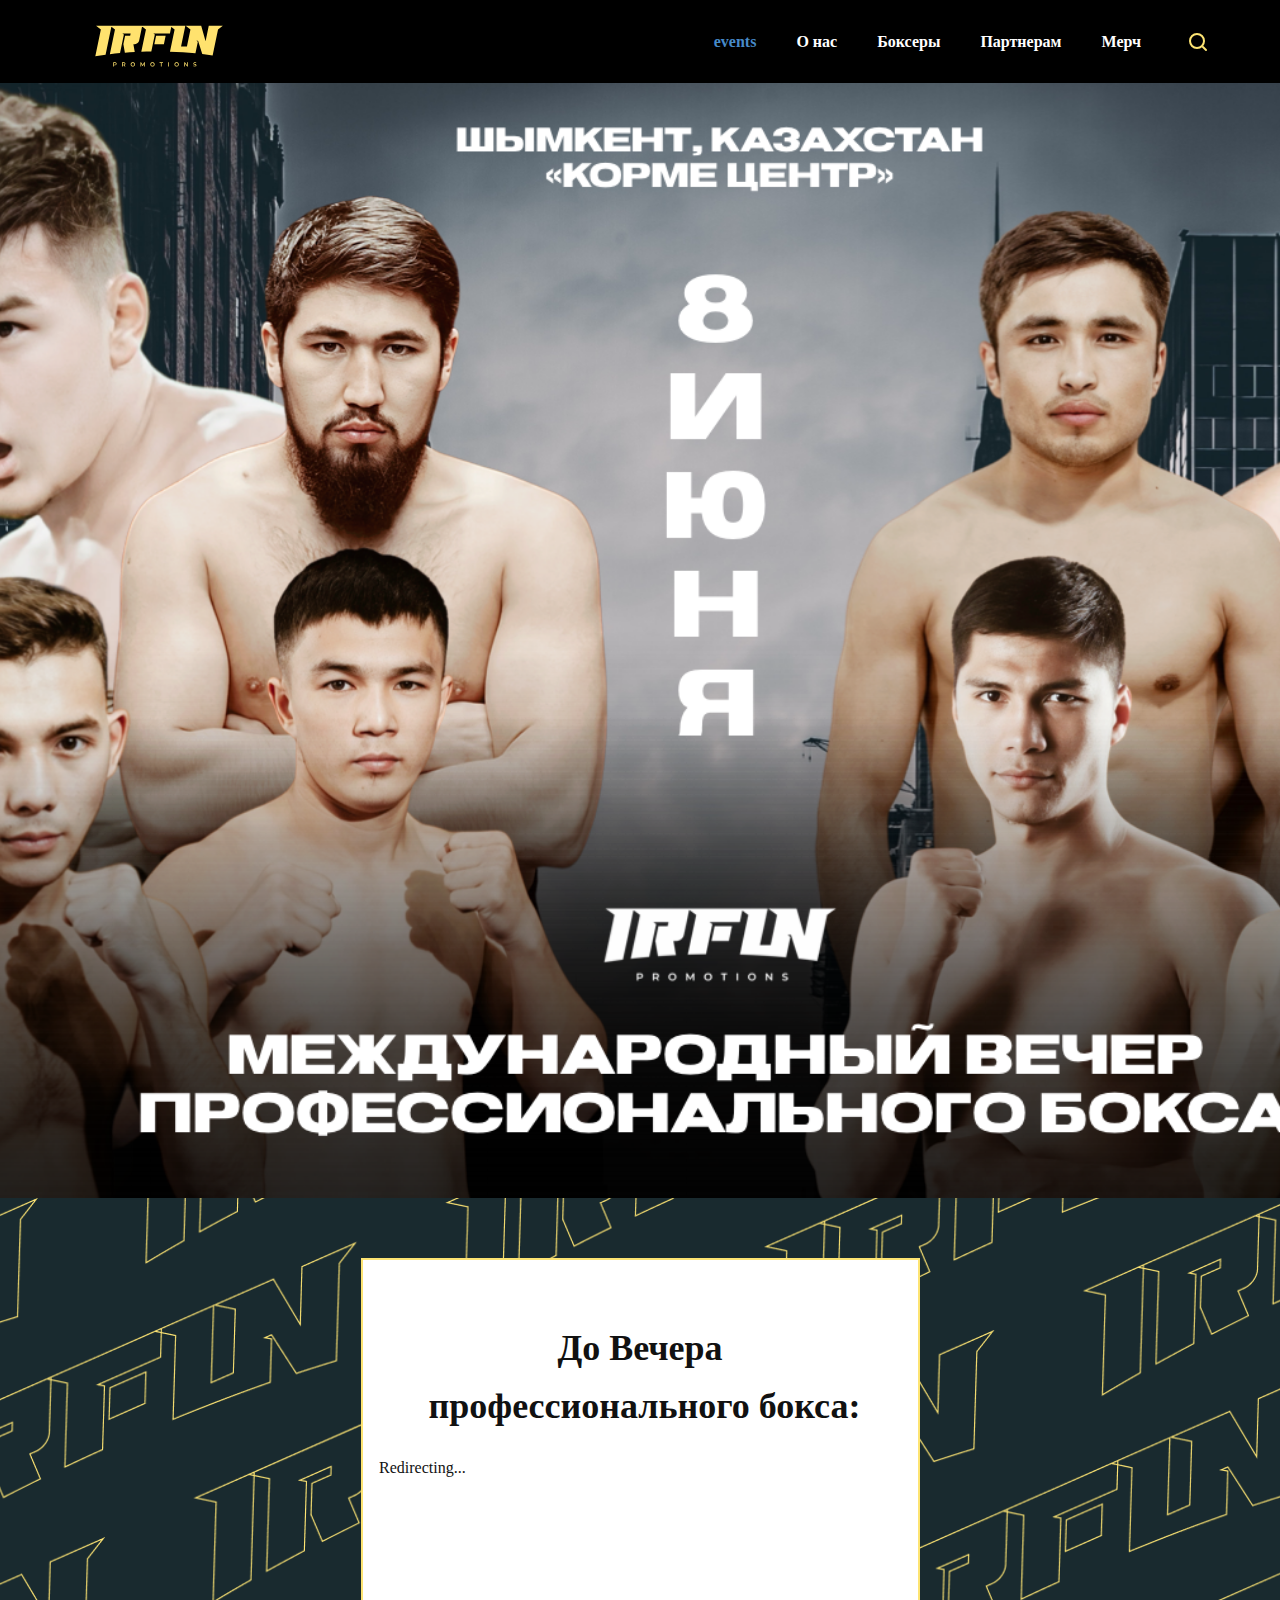
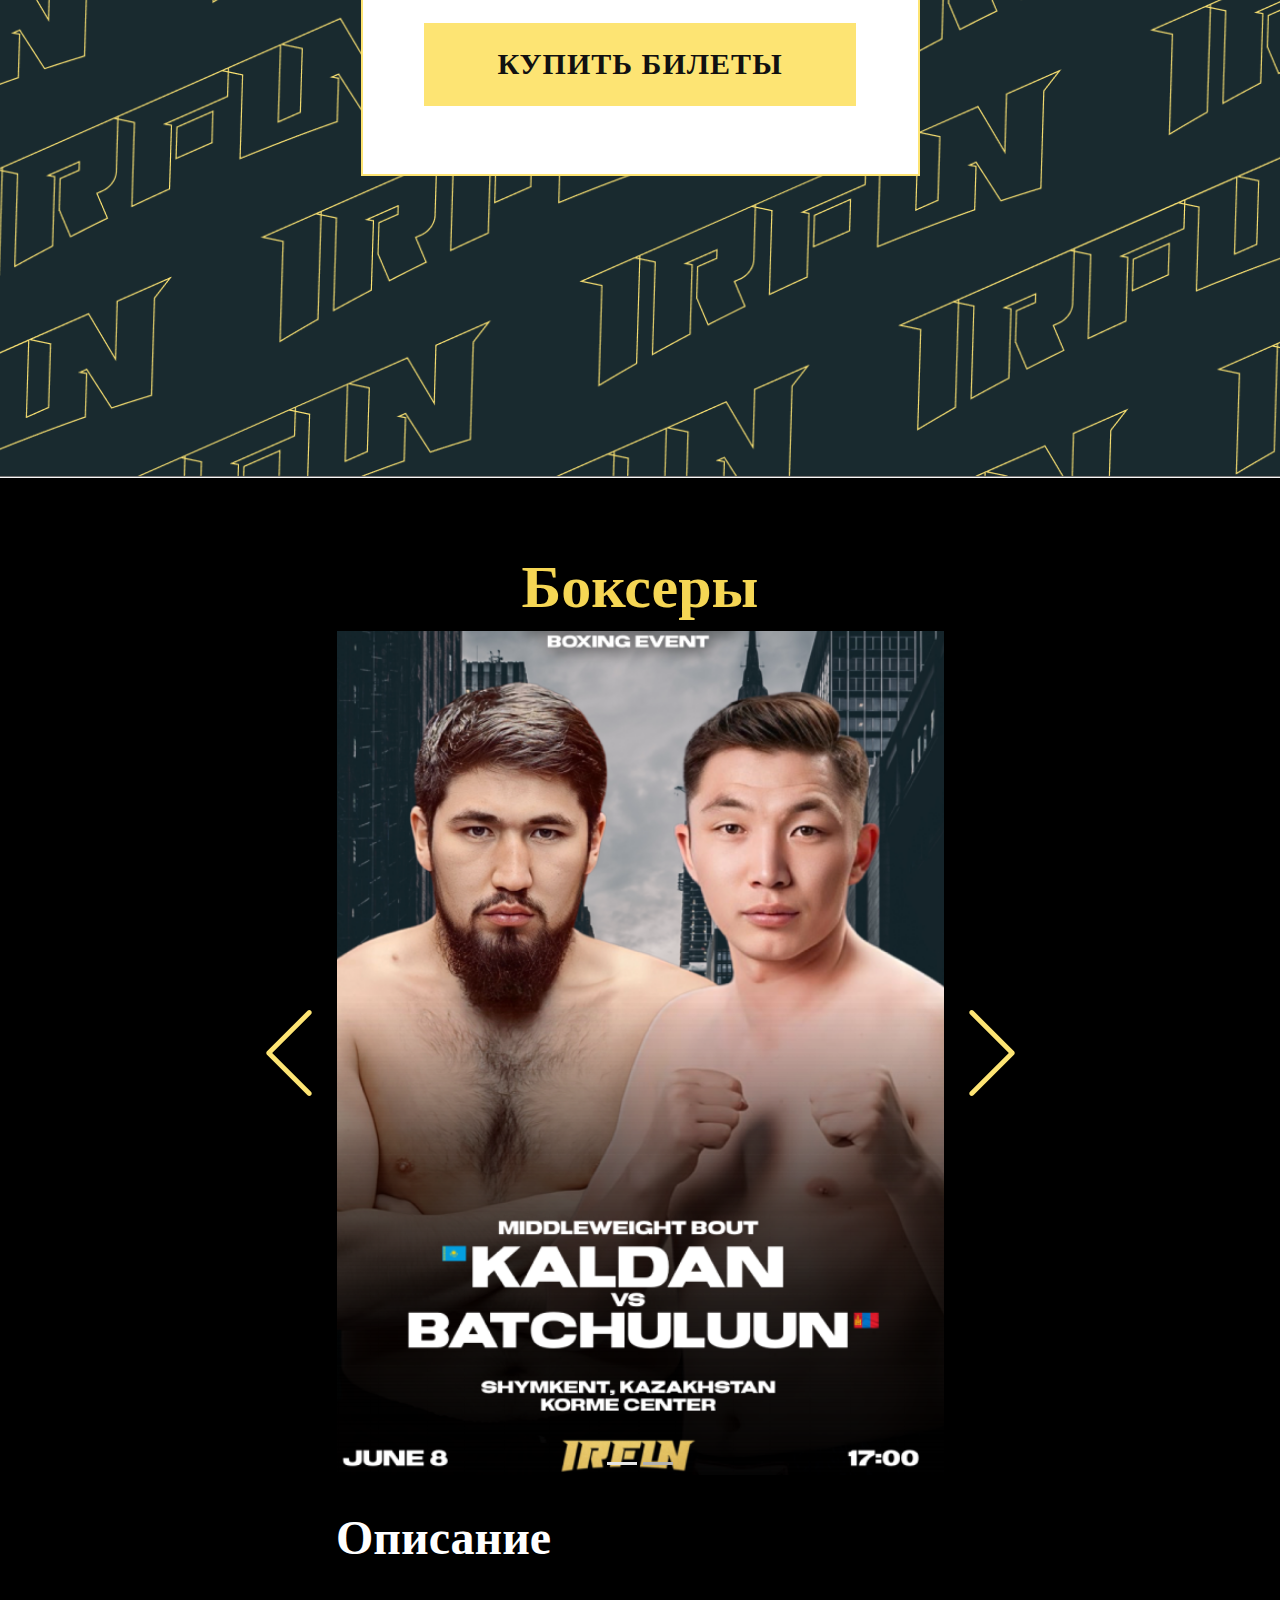
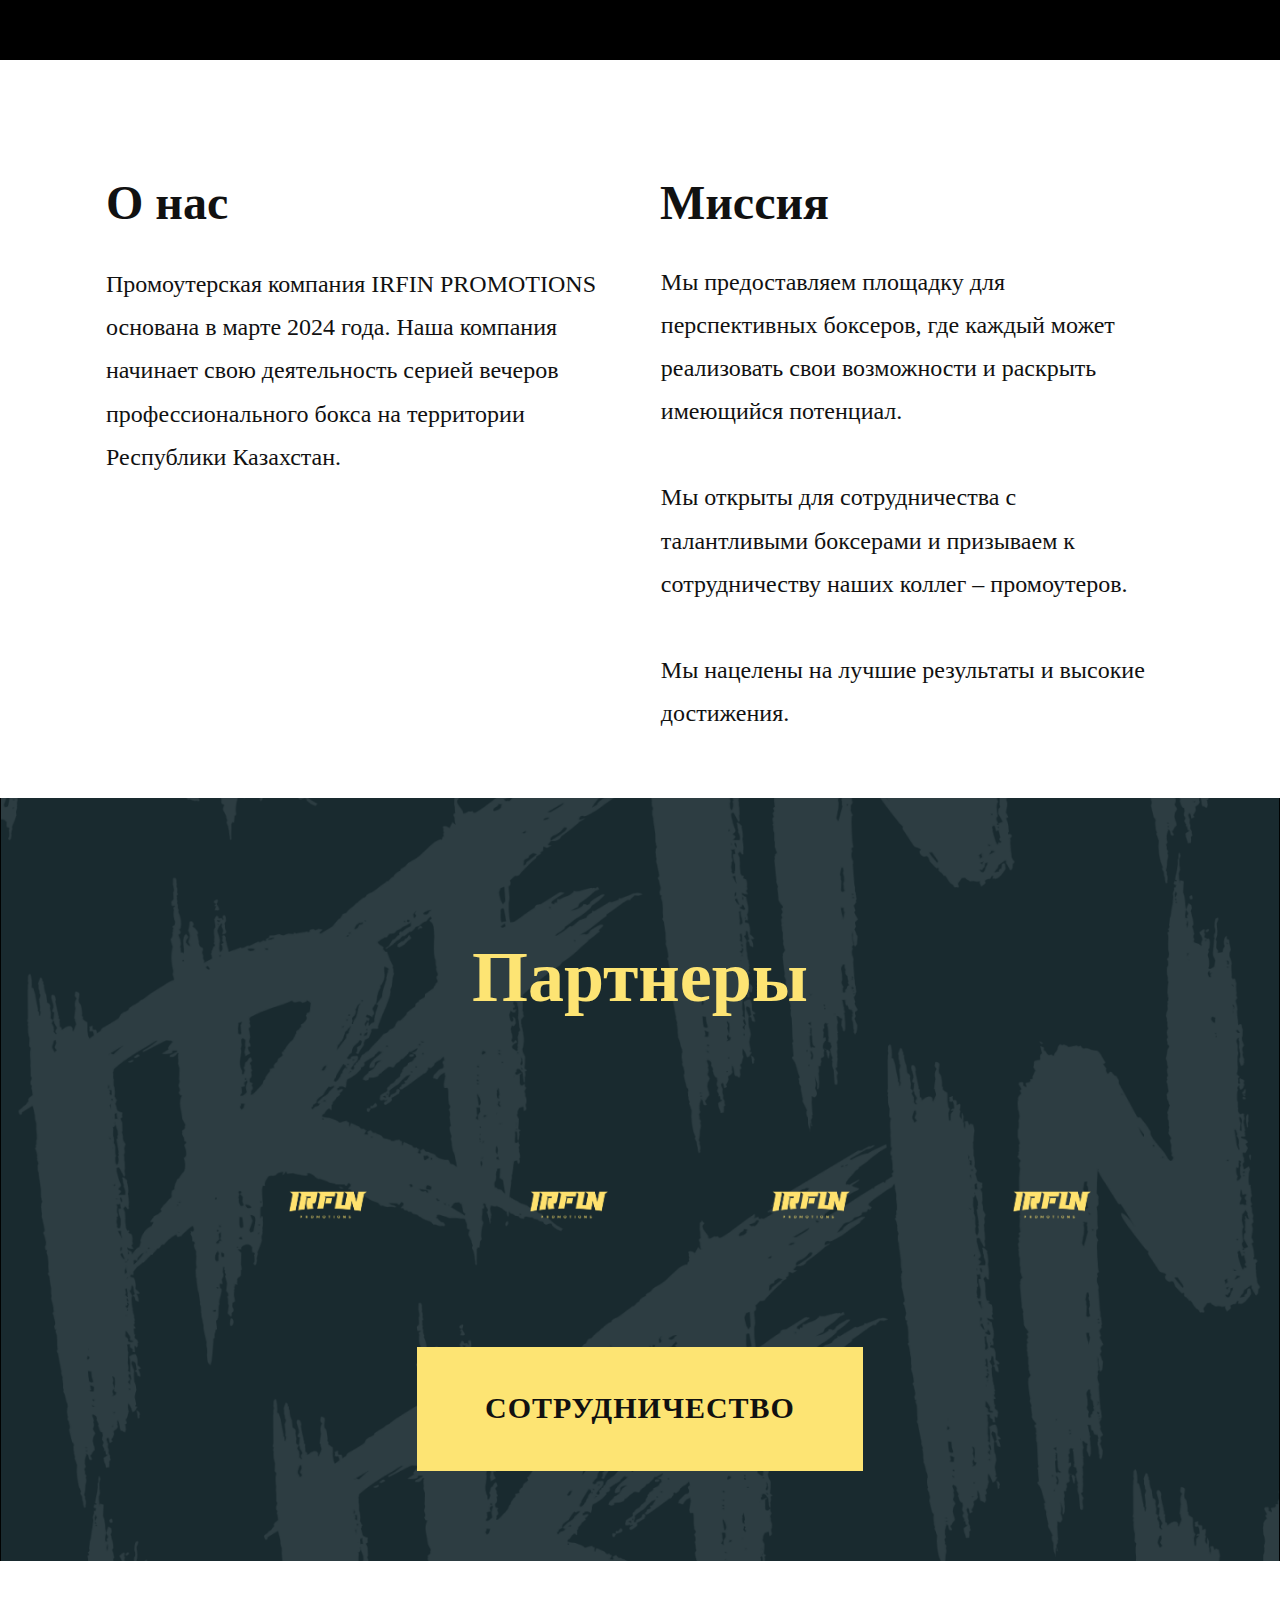
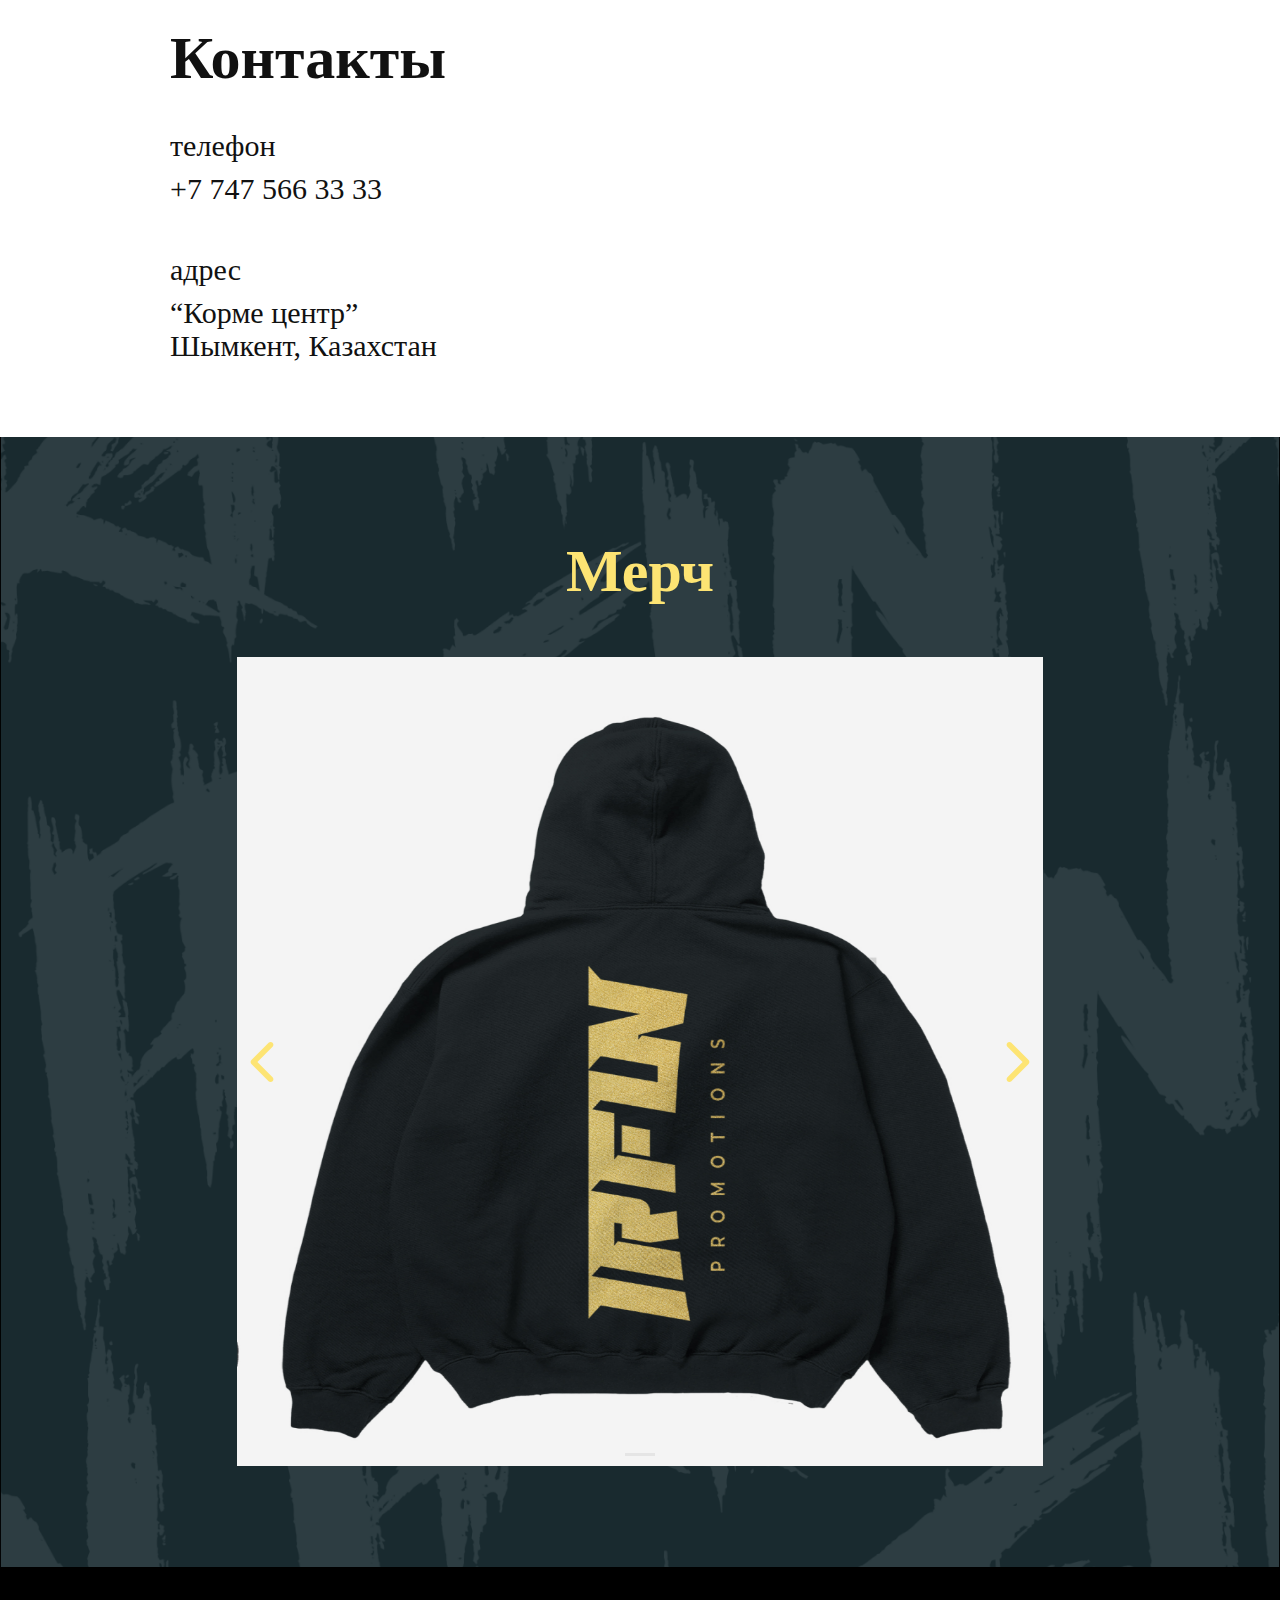
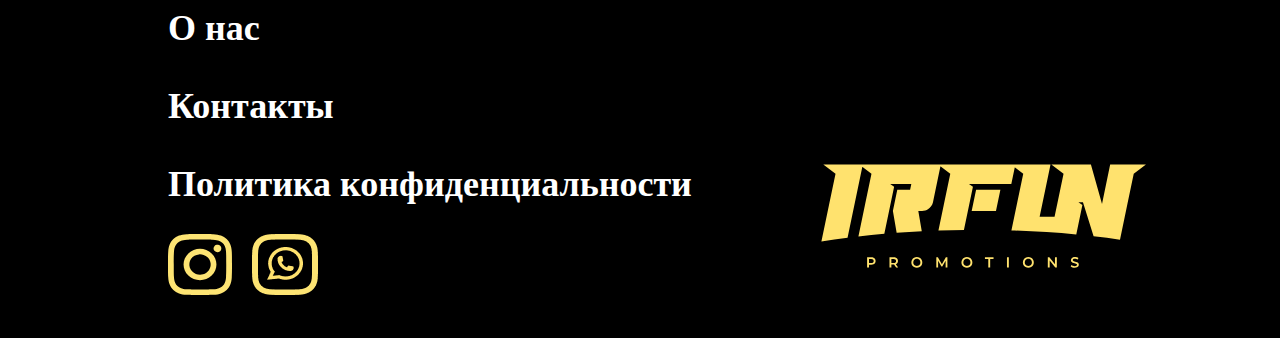
<file: index.html>
<!DOCTYPE html>
<html style="font-size: 16px;" lang="ru"><head>
    <meta name="viewport" content="width=device-width, initial-scale=1.0">
    <meta charset="utf-8">
    <meta name="keywords" content="​Боксеры, Миссия, ​О нас, Партнеры, Контакты, ​номерадрес, Мерч">
    <meta name="description" content="">
    <title>events</title>
    <link rel="stylesheet" href="nicepage.css" media="screen">
<link rel="stylesheet" href="events.css" media="screen">
    <script class="u-script" type="text/javascript" src="jquery.js" defer=""></script>
    <script class="u-script" type="text/javascript" src="nicepage.js" defer=""></script>
    <meta name="generator" content="Nicepage 6.9.2, nicepage.com">

    
    
    
    
    
    
    
    
    
    
    
    <script type="application/ld+json">{
		"@context": "http://schema.org",
		"@type": "Organization",
		"name": "Boxing"
}</script>
    <meta name="theme-color" content="#478ac9">
    <meta property="og:title" content="events">
    <meta property="og:description" content="">
    <meta property="og:type" content="website">
  <meta data-intl-tel-input-cdn-path="intlTelInput/"></head>
  <body data-home-page="events.html" data-home-page-title="events" data-path-to-root="./" data-include-products="false" class="u-body u-xl-mode" data-lang="ru"><header class="u-black u-clearfix u-header u-header" id="sec-7be3"><img class="u-image u-image-contain u-image-default u-preserve-proportions u-image-1" src="images/Search.svg" alt="" data-image-width="24" data-image-height="24"><nav class="u-menu u-menu-one-level u-offcanvas u-menu-1">
        <div class="menu-collapse" style="font-size: 1rem; letter-spacing: 0px; font-weight: 700;">
          <a class="u-button-style u-custom-color u-custom-left-right-menu-spacing u-custom-padding-bottom u-custom-text-active-color u-custom-text-hover-color u-custom-top-bottom-menu-spacing u-nav-link u-text-active-palette-1-base u-text-hover-palette-2-base" href="#" style="padding: 8px 6px; font-size: calc(1em + 16px);">
            <svg class="u-svg-link" viewBox="0 0 24 24"><use xmlns:xlink="http://www.w3.org/1999/xlink" xlink:href="#menu-hamburger"></use></svg>
            <svg class="u-svg-content" version="1.1" id="menu-hamburger" viewBox="0 0 16 16" x="0px" y="0px" xmlns:xlink="http://www.w3.org/1999/xlink" xmlns="http://www.w3.org/2000/svg"><g><rect y="1" width="16" height="2"></rect><rect y="7" width="16" height="2"></rect><rect y="13" width="16" height="2"></rect>
</g></svg>
          </a>
        </div>
        <div class="u-custom-menu u-nav-container">
          <ul class="u-nav u-unstyled u-nav-1"><li class="u-nav-item"><a class="u-button-style u-nav-link u-text-active-palette-1-base u-text-hover-custom-color-1" href="events.html" style="padding: 10px 20px;">events</a>
</li><li class="u-nav-item"><a class="u-button-style u-nav-link u-text-active-palette-1-base u-text-hover-custom-color-1" href="#" style="padding: 10px 20px;">О нас</a>
</li><li class="u-nav-item"><a class="u-button-style u-nav-link u-text-active-palette-1-base u-text-hover-custom-color-1" href="#" style="padding: 10px 20px;">Боксеры</a>
</li><li class="u-nav-item"><a class="u-button-style u-nav-link u-text-active-palette-1-base u-text-hover-custom-color-1" style="padding: 10px 20px;">Партнерам</a>
</li><li class="u-nav-item"><a class="u-button-style u-nav-link u-text-active-palette-1-base u-text-hover-custom-color-1" style="padding: 10px 2px 10px 20px;">Мерч</a>
</li></ul>
        </div>
        <div class="u-custom-menu u-nav-container-collapse">
          <div class="u-black u-container-style u-inner-container-layout u-opacity u-opacity-95 u-sidenav">
            <div class="u-inner-container-layout u-sidenav-overflow">
              <div class="u-menu-close"></div>
              <ul class="u-align-center u-nav u-popupmenu-items u-unstyled u-nav-2"><li class="u-nav-item"><a class="u-button-style u-nav-link" href="events.html">events</a>
</li><li class="u-nav-item"><a class="u-button-style u-nav-link" href="#">О нас</a>
</li><li class="u-nav-item"><a class="u-button-style u-nav-link" href="#">Боксеры</a>
</li><li class="u-nav-item"><a class="u-button-style u-nav-link">Партнерам</a>
</li><li class="u-nav-item"><a class="u-button-style u-nav-link">Мерч</a>
</li></ul>
            </div>
          </div>
          <div class="u-black u-menu-overlay u-opacity u-opacity-70"></div>
        </div>
      </nav><img class="u-image u-image-contain u-image-default u-image-2" src="images/Group.svg" alt="" data-image-width="163" data-image-height="85"></header>
    <section class="u-clearfix u-hidden-md u-hidden-sm u-hidden-xs u-image u-section-1" id="sec-2f5c" data-image-width="1440" data-image-height="880"></section>
    <section class="u-clearfix u-container-align-center-lg u-container-align-center-xl u-hidden-lg u-hidden-xl u-section-2" id="sec-9061">
      <div class="u-clearfix u-sheet u-valign-middle-md u-valign-middle-sm u-valign-middle-xs u-sheet-1">
        <img class="custom-expanded u-hidden-lg u-hidden-xl u-image u-image-contain u-image-1" src="images/Rectangle22.png" data-image-width="778" data-image-height="780">
      </div>
    </section>
    <section class="u-clearfix u-image u-section-3" id="sec-6cb5" data-image-width="1440" data-image-height="893">
      <div class="u-clearfix u-sheet u-sheet-1">
        <div class="u-align-center u-border-2 u-border-custom-color-1 u-container-style u-expanded-width-sm u-expanded-width-xs u-group u-white u-group-1">
          <div class="u-container-layout u-container-layout-1">
            <p class="u-align-center-xs u-custom-font u-font-open-sans u-text u-text-default-lg u-text-default-md u-text-default-sm u-text-default-xl u-text-1"> До Вечера<br>&nbsp;профессионального бокса: 
            </p>
            <div class="u-countdown u-countdown-1" data-timer-id="1a33" data-type="to-date" data-target-date="Thu, 09 May 2024 00:22:43 GMT" data-for="everyone" data-direction="down" data-count-animation="slide" data-time-left="750m" data-target-number="100" data-start-time="Thu May 02 2024 10:58:33 GMT+0500 (Западный Казахстан)" data-frequency="1s" data-after-count="redirect" data-redirect-url="https://">
              <div class="u-countdown-wrapper u-spacing-20">
                <div class="u-countdown-item u-countdown-years u-hidden u-spacing-10">
                  <div class="u-countdown-counter u-countdown-counter-1"><div class="u-countdown-number">0</div><div class="u-countdown-number u-hidden">0</div></div>
                  <div class="u-countdown-label u-custom-font u-text-font u-countdown-label-1">Years</div>
                </div>
                <div class="u-countdown-separator u-hidden u-countdown-separator-1"></div>
                <div class="u-countdown-days u-countdown-item u-spacing-10">
                  <div class="u-countdown-counter u-countdown-counter-2"><div class="u-countdown-number">7</div><div class="u-countdown-number u-hidden">6</div><div class="u-countdown-number u-hidden">0</div></div>
                  <div class="u-countdown-label u-custom-font u-text-font u-countdown-label-2">дней</div>
                </div>
                <div class="u-countdown-separator u-countdown-separator-2"></div>
                <div class="u-countdown-hours u-countdown-item u-spacing-10">
                  <div class="u-countdown-counter u-countdown-counter-3"><div class="u-countdown-number">1</div><div class="u-countdown-number">2</div></div>
                  <div class="u-countdown-label u-custom-font u-text-font u-countdown-label-3">часов</div>
                </div>
                <div class="u-countdown-separator u-countdown-separator-3"></div>
                <div class="u-countdown-item u-countdown-minutes u-spacing-10">
                  <div class="u-countdown-counter u-countdown-counter-4"><div class="u-countdown-number">3</div><div class="u-countdown-number">0</div></div>
                  <div class="u-countdown-label u-custom-font u-text-font u-countdown-label-4">минут</div>
                </div>
                <div class="u-countdown-separator u-hidden u-countdown-separator-4"></div>
                <div class="u-countdown-item u-countdown-seconds u-hidden u-spacing-10">
                  <div class="u-countdown-counter u-countdown-counter-5"><div class="u-countdown-number">0</div><div class="u-countdown-number">0</div></div>
                  <div class="u-countdown-label u-custom-font u-text-font u-countdown-label-5">Seconds</div>
                </div>
                <div class="u-countdown-separator u-hidden u-countdown-separator-5"></div>
                <div class="u-countdown-item u-countdown-numbers u-hidden u-spacing-10">
                  <div class="u-countdown-counter u-countdown-counter-6"><div class="u-countdown-number">0</div><div class="u-countdown-number">0</div></div>
                  <div class="u-countdown-label u-custom-font u-text-font u-countdown-label-6">Items</div>
                </div>
              </div>
              <div class="u-countdown-message u-hidden">
                <p>Sorry, the time is up.</p>
              </div>
            </div>
            <a href="#" class="u-align-center-xs u-border-none u-btn u-button-style u-custom-color-1 u-hover-palette-3-dark-1 u-btn-1"> Купить билеты</a>
          </div>
        </div>
      </div>
    </section>
  
    <section class="u-align-center u-black u-clearfix u-section-4" id="sec-5205">
      <h1 class="u-align-center u-text u-text-font u-text-palette-3-light-1 u-text-1"> Боксеры</h1>
      <div class="custom-expanded u-container-style u-grey-10 u-group u-group-1">
        <div class="u-container-layout u-container-layout-1">
          <div data-interval="5000" data-u-ride="carousel" class="u-carousel u-expanded-width u-slider u-slider-1" id="carousel-30b8">
            <ol class="u-absolute-hcenter u-carousel-indicators u-carousel-indicators-1">
              <li data-u-target="#carousel-30b8" class="u-active u-active-grey-10 u-grey-30" data-u-slide-to="0"></li>
              <li data-u-target="#carousel-30b8" class="u-active-grey-10 u-grey-30" data-u-slide-to="1"></li>
            </ol>
            <div class="u-carousel-inner" role="listbox">
              <div class="u-active u-carousel-item u-container-style u-slide">
                <div class="u-container-layout u-container-layout-2">
                  <img class="u-absolute-hcenter u-expanded-height u-image u-image-default u-image-1" src="images/Rectangle81.png" alt="" data-image-width="660" data-image-height="760">
                </div>
              </div>
              <div class="u-carousel-item u-container-style u-slide">
                <div class="u-container-layout u-container-layout-3">
                  <img class="u-absolute-hcenter u-expanded-height u-image u-image-default u-image-2" src="images/Rectangle21.png" alt="" data-image-width="607" data-image-height="779">
                </div>
              </div>
            </div>
            <a class="u-absolute-vcenter u-carousel-control u-carousel-control-prev u-spacing-5 u-text-custom-color-1 u-carousel-control-1" href="#carousel-30b8" role="button" data-u-slide="prev">
              <span aria-hidden="true">
                <svg viewBox="0 0 477.175 477.175"><path d="M145.188,238.575l215.5-215.5c5.3-5.3,5.3-13.8,0-19.1s-13.8-5.3-19.1,0l-225.1,225.1c-5.3,5.3-5.3,13.8,0,19.1l225.1,225
		c2.6,2.6,6.1,4,9.5,4s6.9-1.3,9.5-4c5.3-5.3,5.3-13.8,0-19.1L145.188,238.575z"></path></svg>
              </span>
              <span class="sr-only">
                <svg viewBox="0 0 477.175 477.175"><path d="M145.188,238.575l215.5-215.5c5.3-5.3,5.3-13.8,0-19.1s-13.8-5.3-19.1,0l-225.1,225.1c-5.3,5.3-5.3,13.8,0,19.1l225.1,225
		c2.6,2.6,6.1,4,9.5,4s6.9-1.3,9.5-4c5.3-5.3,5.3-13.8,0-19.1L145.188,238.575z"></path></svg>
              </span>
            </a>
            <a class="u-absolute-vcenter u-carousel-control u-carousel-control-next u-spacing-5 u-text-custom-color-1 u-carousel-control-2" href="#carousel-30b8" role="button" data-u-slide="next">
              <span aria-hidden="true">
                <svg viewBox="0 0 477.175 477.175"><path d="M360.731,229.075l-225.1-225.1c-5.3-5.3-13.8-5.3-19.1,0s-5.3,13.8,0,19.1l215.5,215.5l-215.5,215.5
		c-5.3,5.3-5.3,13.8,0,19.1c2.6,2.6,6.1,4,9.5,4c3.4,0,6.9-1.3,9.5-4l225.1-225.1C365.931,242.875,365.931,234.275,360.731,229.075z"></path></svg>
              </span>
              <span class="sr-only">
                <svg viewBox="0 0 477.175 477.175"><path d="M360.731,229.075l-225.1-225.1c-5.3-5.3-13.8-5.3-19.1,0s-5.3,13.8,0,19.1l215.5,215.5l-215.5,215.5
		c-5.3,5.3-5.3,13.8,0,19.1c2.6,2.6,6.1,4,9.5,4c3.4,0,6.9-1.3,9.5-4l225.1-225.1C365.931,242.875,365.931,234.275,360.731,229.075z"></path></svg>
              </span>
            </a>
          </div>
        </div>
      </div>
      <p class="u-custom-font u-font-open-sans u-text u-text-default u-text-2"> Описание </p>
    </section>
    <section class="u-align-center u-clearfix u-section-5" id="sec-aac7">
      <div class="u-clearfix u-sheet u-valign-middle-sm u-valign-middle-xs u-sheet-1">
        <p class="u-align-center-md u-align-center-sm u-align-center-xs u-align-left-lg u-align-left-xl u-text u-text-1"> Промоутерская компания IRFIN PROMOTIONS основана в марте 2024 года. Наша компания начинает свою деятельность серией вечеров профессионального бокса на территории Республики Казахстан.<br>
        </p>
        <h1 class="u-align-center-md u-align-center-sm u-align-center-xs u-custom-font u-font-open-sans u-text u-text-default-lg u-text-default-xl u-text-2"> О н​ас<br>
        </h1>
        <h1 class="u-align-center-md u-align-center-sm u-align-center-xs u-custom-font u-font-open-sans u-text u-text-3">Мисcия</h1>
        <p class="u-align-center-md u-align-center-sm u-align-center-xs u-align-left-lg u-align-left-xl u-text u-text-4"> Мы предоставляем площадку для перспективных боксеров, где каждый может реализовать свои возможности и раскрыть имеющийся потенциал.<br>
          <br>Мы открыты для сотрудничества с талантливыми боксерами и призываем к сотрудничеству наших коллег – промоутеров.<br>
          <br>Мы нацелены на лучшие результаты и высокие достижения.<br>
        </p>
      </div>
    </section>
    <section class="u-clearfix u-image u-section-6" id="sec-0d35" data-image-width="1440" data-image-height="1690">
      <div class="u-clearfix u-sheet u-valign-middle-sm u-valign-middle-xs u-sheet-1">
        <h1 class="u-align-center u-custom-font u-font-open-sans u-text u-text-custom-color-1 u-text-1">Партнеры</h1>
        <div class="u-align-center-md u-align-center-sm u-align-center-xs u-expanded-width-sm u-expanded-width-xs u-list u-list-1">
          <div class="u-repeater u-repeater-1">
            <div class="u-container-align-center-lg u-container-align-center-md u-container-align-center-sm u-container-align-center-xl u-container-style u-list-item u-repeater-item">
              <div class="u-container-layout u-similar-container u-valign-top-sm u-container-layout-1">
                <img class="u-expanded-width-xs u-image u-image-contain u-image-default u-image-1" src="images/Group4.png" alt="" data-image-width="489" data-image-height="263">
              </div>
            </div>
            <div class="u-container-style u-list-item u-repeater-item">
              <div class="u-container-layout u-similar-container u-valign-top-sm u-container-layout-2">
                <img class="u-expanded-width-xs u-image u-image-contain u-image-default u-image-2" src="images/Group4.png" alt="" data-image-width="489" data-image-height="263">
              </div>
            </div>
            <div class="u-container-style u-list-item u-repeater-item">
              <div class="u-container-layout u-similar-container u-valign-top-sm u-container-layout-3">
                <img class="u-expanded-width-xs u-image u-image-contain u-image-default u-image-3" src="images/Group4.png" alt="" data-image-width="489" data-image-height="263">
              </div>
            </div>
            <div class="u-container-style u-list-item u-repeater-item">
              <div class="u-container-layout u-similar-container u-valign-top-sm u-container-layout-4">
                <img class="u-expanded-width-xs u-image u-image-contain u-image-default u-image-4" src="images/Group4.png" alt="" data-image-width="489" data-image-height="263">
              </div>
            </div>
          </div>
        </div>
        <a href="#" class="u-border-none u-btn u-button-style u-custom-color-1 u-hover-palette-3-dark-1 u-btn-1">сотрудничество</a>
      </div>
    </section>
    <section class="u-align-center u-clearfix u-section-7" id="sec-fc5f">
      <div class="u-clearfix u-sheet u-sheet-1">
        <h1 class="u-align-left-xs u-text u-text-default u-text-1"> телефон<br>
        </h1>
        <h1 class="u-align-center-xs u-text u-text-default u-text-2">Контакты</h1>
        <h1 class="u-text u-text-default u-text-3"> +7 747 566 3​3 33<br>
        </h1>
        <h1 class="u-text u-text-default u-text-4"> адрес<br>
        </h1>
        <h1 class="u-align-center-md u-align-center-sm u-align-center-xs u-align-justify-lg u-align-justify-xl u-text u-text-default u-text-5"> “Корме центр”<br>Шымкент, Казахстан<br>
        </h1>
      </div>
    </section>
    <section class="u-clearfix u-image u-section-8" id="sec-392c" data-image-width="1440" data-image-height="1690">
      <div class="u-clearfix u-sheet u-valign-middle-sm u-valign-middle-xl u-valign-middle-xs u-sheet-1">
        <h1 class="u-align-center u-custom-font u-font-open-sans u-text u-text-custom-color-1 u-text-1">Мерч</h1>
        <div class="u-container-style u-expanded-width-sm u-expanded-width-xs u-grey-10 u-group u-group-1">
          <div class="u-container-layout u-valign-top-sm u-valign-top-xs u-container-layout-1">
            <div data-interval="5000" data-u-ride="carousel" class="u-carousel u-expanded-width u-slider u-slider-1" id="carousel-d265">
              <ol class="u-absolute-hcenter u-carousel-indicators u-carousel-indicators-1">
                <li data-u-target="#carousel-d265" class="u-active u-active-grey-10 u-grey-30" data-u-slide-to="0"></li>
              </ol>
              <div class="u-carousel-inner" role="listbox">
                <div class="u-active u-carousel-item u-container-style u-image u-slide u-image-1" data-image-width="1150" data-image-height="1150">
                  <div class="u-container-layout u-valign-middle u-container-layout-2"></div>
                </div>
              </div>
              <a class="u-absolute-vcenter u-carousel-control u-carousel-control-prev u-spacing-5 u-text-custom-color-1 u-carousel-control-1" href="#carousel-d265" role="button" data-u-slide="prev">
                <span aria-hidden="true">
                  <svg viewBox="0 0 451.847 451.847"><path d="M97.141,225.92c0-8.095,3.091-16.192,9.259-22.366L300.689,9.27c12.359-12.359,32.397-12.359,44.751,0
c12.354,12.354,12.354,32.388,0,44.748L173.525,225.92l171.903,171.909c12.354,12.354,12.354,32.391,0,44.744
c-12.354,12.365-32.386,12.365-44.745,0l-194.29-194.281C100.226,242.115,97.141,234.018,97.141,225.92z"></path></svg>
                </span>
                <span class="sr-only">
                  <svg viewBox="0 0 451.847 451.847"><path d="M97.141,225.92c0-8.095,3.091-16.192,9.259-22.366L300.689,9.27c12.359-12.359,32.397-12.359,44.751,0
c12.354,12.354,12.354,32.388,0,44.748L173.525,225.92l171.903,171.909c12.354,12.354,12.354,32.391,0,44.744
c-12.354,12.365-32.386,12.365-44.745,0l-194.29-194.281C100.226,242.115,97.141,234.018,97.141,225.92z"></path></svg>
                </span>
              </a>
              <a class="u-absolute-vcenter u-carousel-control u-carousel-control-next u-spacing-5 u-text-custom-color-1 u-carousel-control-2" href="#carousel-d265" role="button" data-u-slide="next">
                <span aria-hidden="true">
                  <svg viewBox="0 0 451.846 451.847"><path d="M345.441,248.292L151.154,442.573c-12.359,12.365-32.397,12.365-44.75,0c-12.354-12.354-12.354-32.391,0-44.744
L278.318,225.92L106.409,54.017c-12.354-12.359-12.354-32.394,0-44.748c12.354-12.359,32.391-12.359,44.75,0l194.287,194.284
c6.177,6.18,9.262,14.271,9.262,22.366C354.708,234.018,351.617,242.115,345.441,248.292z"></path></svg>
                </span>
                <span class="sr-only">
                  <svg viewBox="0 0 451.846 451.847"><path d="M345.441,248.292L151.154,442.573c-12.359,12.365-32.397,12.365-44.75,0c-12.354-12.354-12.354-32.391,0-44.744
L278.318,225.92L106.409,54.017c-12.354-12.359-12.354-32.394,0-44.748c12.354-12.359,32.391-12.359,44.75,0l194.287,194.284
c6.177,6.18,9.262,14.271,9.262,22.366C354.708,234.018,351.617,242.115,345.441,248.292z"></path></svg>
                </span>
              </a>
            </div>
          </div>
        </div>
      </div>
    </section>
    <section class="u-black u-clearfix u-section-9" id="sec-a02d">
      <div class="u-clearfix u-sheet u-sheet-1">
        <p class="u-custom-font u-heading-font u-text u-text-default-lg u-text-default-xl u-text-1"> О нас</p>
        <img class="u-image u-image-contain u-image-default u-image-1" src="images/Group.svg" alt="" data-image-width="163" data-image-height="85">
        <p class="u-custom-font u-heading-font u-text u-text-default u-text-2"> Контакты </p>
        <p class="u-custom-font u-heading-font u-text u-text-default-xl u-text-3"> Политика конфиденциальности</p>
        <img class="u-image u-image-round u-preserve-proportions u-radius u-image-2" src="images/Instagram.svg" alt="" data-image-width="64" data-image-height="61">
        <img class="u-image u-image-round u-preserve-proportions u-radius u-image-3" src="images/Group1.png" alt="" data-image-width="66" data-image-height="61">
      </div>
    </section>
    

</body></html>
</file>
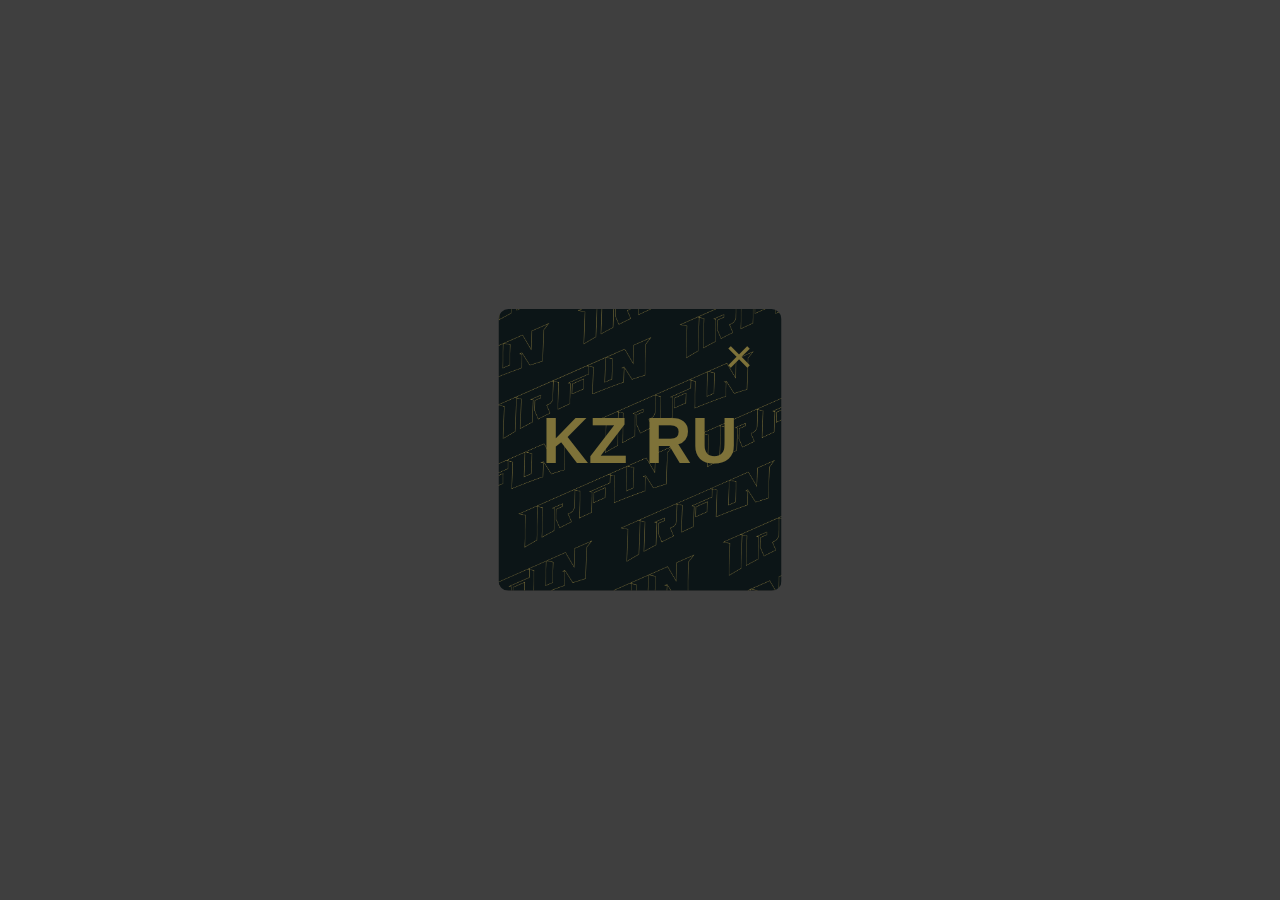
<file: change_language.html>
<!DOCTYPE html>
<html lang="ru">
<head>
    <meta charset="UTF-8">
    <link rel="stylesheet" href="change_language.css">
    <meta name="viewport" content="width=device-width, initial-scale=1.0">
    <script src="change_language.js"></script>
    <style>
        body {
            border: none;
        }
    </style>
</head>
<body>
    <div class="popup-container">
        <span class="close-button" onclick="closePopup()">×</span> <!-- Крестик для закрытия поп-ап окна -->
    <a href="#" onclick="changeLanguage('kk')" style="text-decoration: none; color: #FDE473;">KZ</a>
    <a href="#" onclick="changeLanguage('ru')" style="text-decoration: none; color: #FDE473;">RU</a>

    <script>
        function changeLanguage(lang) {
            // Здесь можно добавить код для сохранения выбранного языка, например, в cookies или localStorage
            // Закрываем поп-ап окно после выбора языка
            window.close();
        }
    </script>
     
</body>
</html>
</file>
